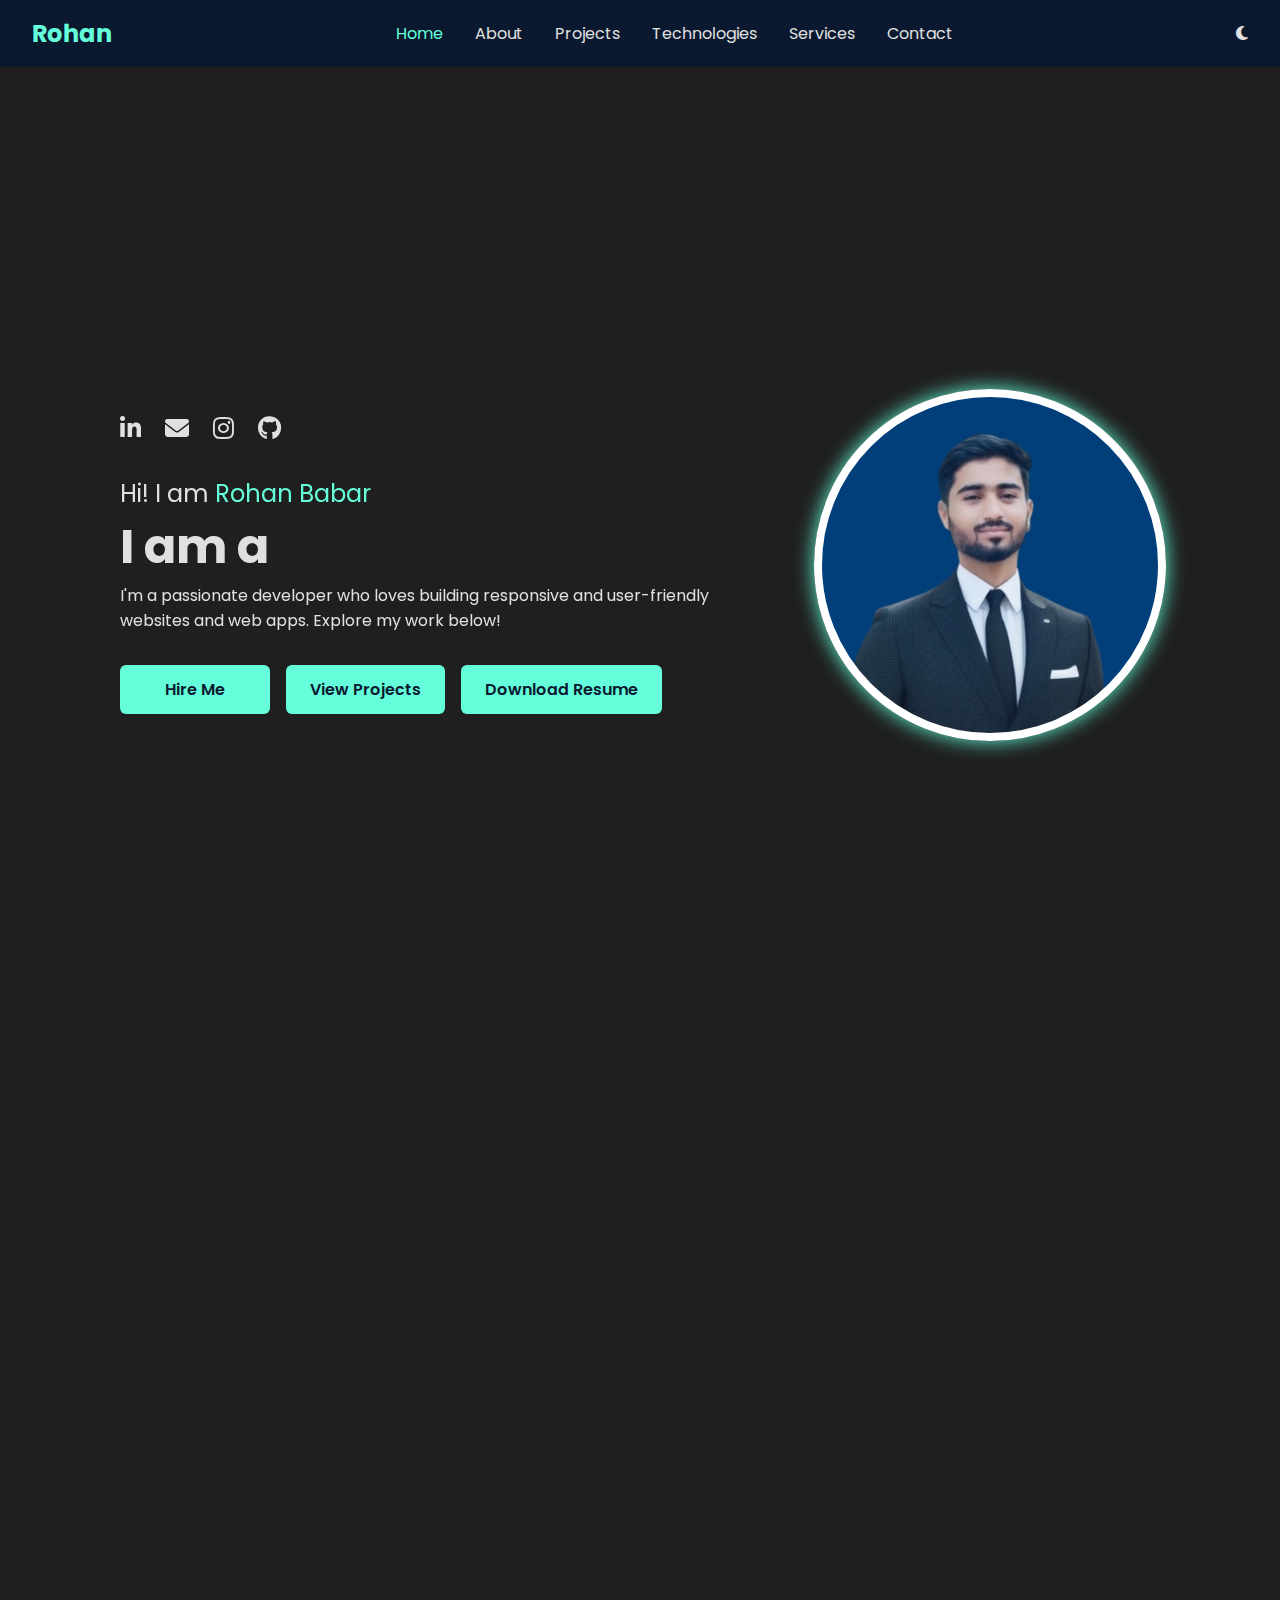
<file: index.html>
<!DOCTYPE html>
<html lang="en">
<head>
  <meta charset="UTF-8" />
  <meta name="viewport" content="width=device-width, initial-scale=1.0" />
  <title>Rohan Babar | Portfolio</title>
  <link rel="stylesheet" href="style.css" />
  <link rel="stylesheet" href="https://cdnjs.cloudflare.com/ajax/libs/font-awesome/6.7.2/css/all.min.css" crossorigin="anonymous" />
  <link rel="icon" href="favicon.ico" type="image/x-icon" />
  <link href="https://unpkg.com/aos@2.3.1/dist/aos.css" rel="stylesheet" />
 

</head>
<body>
  <div class="portfolio-container">
    <header>
  <nav class="navbar">
    <div class="logo">Rohan</div>
    
    <!-- Hamburger Icon -->
    <div class="menu-toggle" id="menuToggle">
      <i class="fas fa-bars"></i>
    </div>

    <ul class="navlist" id="navList">
      <li><a href="#home" class="active">Home</a></li>
      <li><a href="#about">About</a></li>
      <li><a href="#projects">Projects</a></li>
      <li><a href="#technologies">Technologies</a></li>
      <li><a href="#services">Services</a></li>
      <li><a href="#contact">Contact</a></li>
    </ul>

    <div class="theme-toggle" id="themeToggle"><i class="fas fa-moon"></i></div>
  </nav>
</header>


    <section id="home" class="home-section container" data-aos="fade-up">
      <div class="left-container">
        <div class="icons">
            <a href="https://www.linkedin.com/in/rohan-babar-5b4a20296/" target="_blank" rel="noopener noreferrer">
            <i class="fa-brands fa-linkedin-in"></i>
            </a>
            <a href="mailto:rohanbabar190903@gmail.com" target="_blank" rel="noopener noreferrer">
            <i class="fa-solid fa-envelope"></i>
            </a>
            <a href="https://www.instagram.com/your-instagram-handle" target="_blank" rel="noopener noreferrer">
            <i class="fa-brands fa-instagram"></i>
            </a>
            <a href="https://github.com/RohanBabar" target="_blank" rel="noopener noreferrer">
            <i class="fa-brands fa-github"></i>
           </a>
        </div>

        <div class="content">
          <p class="intro">Hi! I am <span>Rohan Babar</span></p>
          <h1>I am a <span class="typed-text"></span></h1>
          <p class="detail">I'm a passionate developer who loves building responsive and user-friendly websites and web apps. Explore my work below!</p>
          <div class="btn-container">
            <button id="hireMeBtn">Hire Me</button>
            <button id="viewProjectsBtn">View Projects</button>
           <a id= "myresume" href="../resume/Rohan_Babar_SDE_Resume.pdf" download class="resume-btn">Download Resume</a>
          </div>
        </div>
      </div>
      <div class="right-container">
        <div class="circle profile-circle"></div>
      </div>
    </section>
    <section id="about" class="about-section container" data-aos="fade-up">
  <div class="about-content">
    <h2>About Me</h2>
    <p>
      Hello! I'm <strong>Rohan Babar</strong>, a passionate and self-motivated web developer currently learning the
      <strong>MERN stack</strong>. I enjoy building responsive and dynamic web applications that are both functional and user-friendly.
    </p>
    <p>
      I have a strong foundation in <strong>HTML</strong>, <strong>CSS</strong>, and <strong>JavaScript</strong>, and I’m expanding my skills with
      <strong>React.js</strong>, <strong>Node.js</strong>, and <strong>MongoDB</strong>. I love solving problems, collaborating on projects, and continuously learning.
    </p>
    <p>
      My goal is to contribute to real-world projects, gain valuable experience, and grow as a full-stack developer.
    </p>
  </div>
</section>
<section id="projects" class="projects-section container" data-aos="fade-up">
  <h2>My Projects</h2>
  <div class="projects-container">
    <div class="project-card">
      <h3>Portfolio Website</h3>
      <p>A responsive personal portfolio website built with HTML, CSS, and JavaScript.</p>
      <div class="tech-stack">
        <span>HTML</span>
        <span>CSS</span>
        <span>JavaScript</span>
      </div>
      <div class="project-links">
        <a href="https://rohanbabar.github.io/my-portfolio/" target="_blank">GitHub</a>
        <a href="#" target="_blank">Live Demo</a>
      </div>
    </div>

    <div class="project-card">
      <h3>Task Manager App</h3>
      <p>A web app to track and manage daily tasks using React and Firebase.</p>
      <div class="tech-stack">
        <span>React</span>
        <span>Firebase</span>
      </div>
      <div class="project-links">
        <a href="https://github.com/RohanBabar/todo-app" target="_blank">GitHub</a>
        <a href="#" target="_blank">Live Demo</a>
      </div>
    </div>

    <!-- Add more project cards here -->

  </div>
</section> 
<section id="technologies" class="technologies-section container" data-aos="fade-up">
  <h2>Tools & Technologies I Know</h2>
  <div class="tech-grid">
    <div class="tech-item"><img src="./image/skill-icons--c.svg" alt="C"><p>C programming</p></div>
    <div class="tech-item"><img src="./image/skill-icons--cpp.svg" alt="CPP"><p>C++</p></div>
    <div class="tech-item"><img src="./image/skill-icons--python-light.svg" alt="Python"><p>Python</p></div>
    <div class="tech-item"><img src="./image/skill-icons--java-light.svg" alt="Java"><p>Java</p></div>
    <div class="tech-item"><img src="./image/skill-icons--html.svg" alt="HTML"><p>HTML5</p></div>
    <div class="tech-item"><img src="./image/skill-icons--css.svg" alt="CSS"><p>CSS3</p></div>
    <div class="tech-item"><img src="./image/skill-icons--javascript.svg" alt="JavaScript"><p>JavaScript</p></div>
    <div class="tech-item"><img src="./image/skill-icons--react-light.svg" alt="React"><p>React</p></div>
    <div class="tech-item"><img src="./image/skill-icons--nodejs-light.svg" alt="Node.js"><p>Node.js</p></div>
     <div class="tech-item"><img src="./image/skill-icons--expressjs-light.svg" alt="Express.js"><p>Express.js</p></div>
    <div class="tech-item"><img src="./image/skill-icons--mongodb.svg" alt="MongoDB"><p>MongoDB</p></div>
    <div class="tech-item"><img src="./image/skill-icons--mysql-light.svg" alt="MySQL"><p>MySQL</p></div>
     <div class="tech-item"><img src="./image/skill-icons--fastapi.svg" alt="FastAPI"><p>FastAPI</p></div>
    <div class="tech-item"><img src="./image/skill-icons--github-light.svg" alt="Git"><p>Github</p></div>
    <div class="tech-item"><img src="./image/skill-icons--vscode-light.svg" alt="VS Code"><p>VS Code</p></div>
    <div class="tech-item"><img src="./image/skill-icons--pycharm-dark.svg" alt="Pycharm"><p>Pycharm</p></div>

  </div>
</section>

<!-- services.html -->
<section class="services-section container" id="services" data-aos="fade-up">
  <h2>Services</h2>
  <div class="carousel-wrapper">
    <div class="services-container" id="servicesTrack">
      <div class="service-card">
        <i class="fas fa-code service-icon"></i>
        <h3>Frontend Development</h3>
        <p>Building responsive and interactive websites using HTML, CSS, and JavaScript.</p>
      </div>
      <div class="service-card">
        <i class="fas fa-laptop-code service-icon"></i>
        <h3>Full Stack Web Development</h3>
        <p>Developing end-to-end web applications using MERN stack technologies.</p>
      </div>
      <div class="service-card">
        <i class="fas fa-mobile-alt service-icon"></i>
        <h3>Responsive Design</h3>
        <p>Ensuring your website looks great on all devices – desktops, tablets, and phones.</p>
      </div>
      <div class="service-card">
        <i class="fas fa-database service-icon"></i>
        <h3>Database Management</h3>
        <p>Designing and managing databases using MongoDB & MySQL.</p>
      </div>
      <div class="service-card">
        <i class="fas fa-plug service-icon"></i>
        <h3>API Integration</h3>
        <p>Building and consuming REST APIs for scalable applications.</p>
      </div>
      <div class="service-card">
        <i class="fas fa-bug service-icon"></i>
        <h3>Testing & Debugging</h3>
        <p>Ensuring code quality through manual and automated testing.</p>
      </div>
      <div class="service-card">
        <i class="fas fa-cloud-upload-alt service-icon"></i>
        <h3>Deployment & DevOps</h3>
        <p>Hosting apps with Netlify, GitHub Pages & CI/CD pipelines.</p>
      </div>
      <div class="service-card">
        <i class="fas fa-shield-alt service-icon"></i>
        <h3>Security Optimization</h3>
        <p>Implementing best practices to keep your website secure from threats.</p>
      </div>
    </div>
  </div>
  <div class="dots" id="servicesDots"></div>
</section> 

<section id="contact" class="contact-section container" data-aos="fade-up">
  <h2>Contact Me</h2>
  <div class="contact-container">
  <form action="https://formsubmit.co/rohanbabar190903@gmail.com" method="POST">
  <input type="text" name="name" required placeholder="Your Name">
  <input type="email" name="email" required placeholder="Your Email">
  <textarea name="message" required placeholder="Your Message"></textarea>

  <!-- Anti-spam hidden field -->
  <input type="text" name="_honey" style="display:none">

  <!-- Hidden settings -->
  <input type="hidden" name="_captcha" value="false">
  <input type="hidden" name="_template" value="box">
  <input type="hidden" name="_next" value="https://rohanbabar.github.io/my-portfolio/thank_you.html">

  <button type="submit">Send</button>
</form>
  </div>
</section>
</div>
<script src="https://unpkg.com/aos@2.3.1/dist/aos.js"></script>
<script>
  AOS.init({
    duration: 1000,
    once: true,
  });
</script>

<!-- Custom JS (with defer) -->
<script src="script.js" defer></script>
<script>
  const menuToggle = document.getElementById("menuToggle");
  const navList = document.getElementById("navList");

  menuToggle.addEventListener("click", () => {
    navList.classList.toggle("show");
  });
</script>

</body>
</html>
</file>
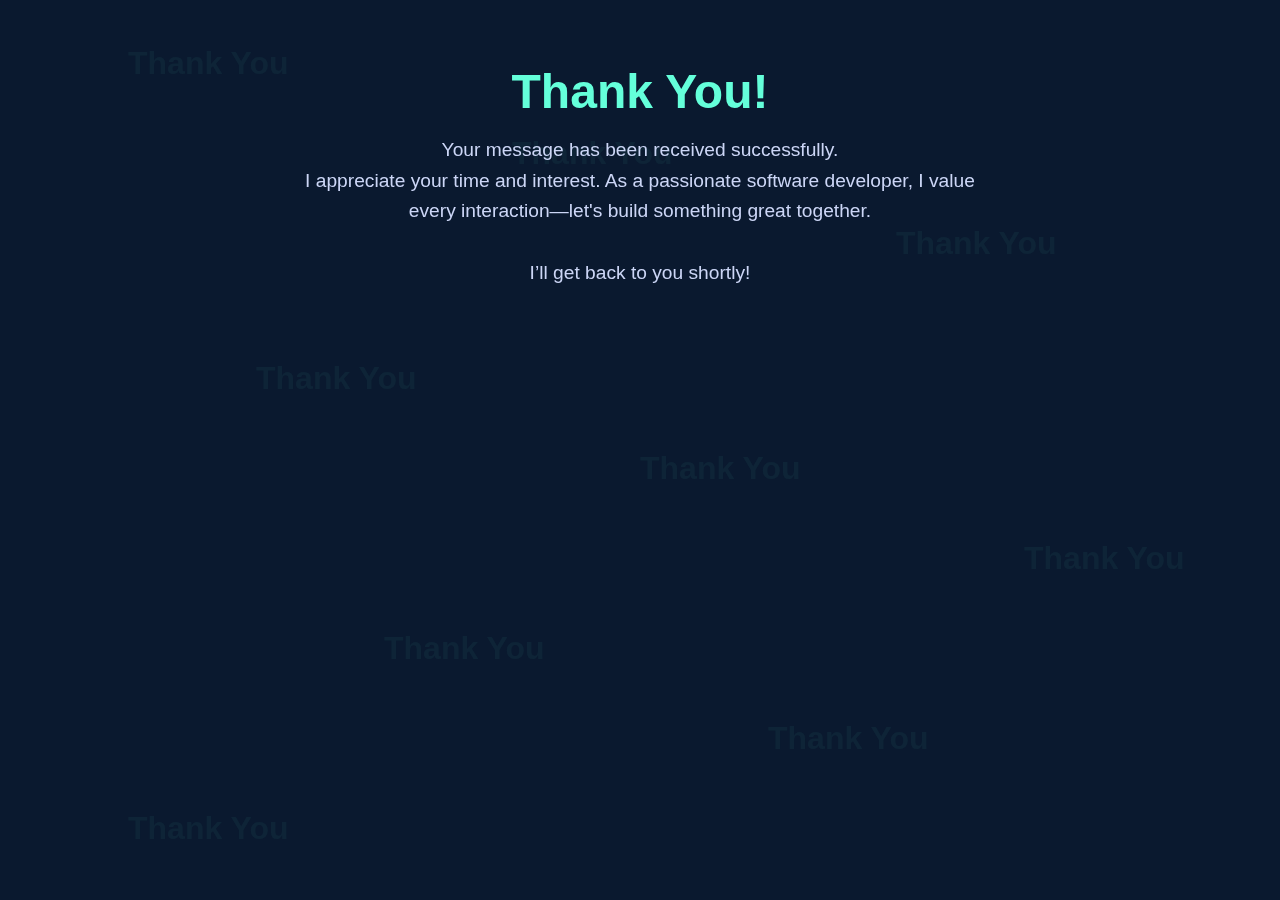
<file: thank_you.html>
<!DOCTYPE html>
<html lang="en">
<head>
  <meta charset="UTF-8" />
  <meta name="viewport" content="width=device-width, initial-scale=1" />
  <title>Thank You Watermark</title>
  <style>
    /* Reset and font */
    * {
      margin: 0;
      padding: 0;
      box-sizing: border-box;
      font-family: 'Poppins', sans-serif;
    }

    html, body {
      height: 100%;
      background: #0a192f;
      color: #64ffda;
      overflow: hidden;
      position: relative;
    }

    /* Background watermark container */
    .watermark-container {
      position: fixed;
      inset: 0;
      pointer-events: none;
      z-index: 0;
      overflow: hidden;
    }

    /* Watermark styling */
    .watermark-text {
      position: absolute;
      font-size: clamp(16px, 3vw, 32px);
      font-weight: 700;
      color: rgba(100, 255, 218, 0.05);
      white-space: nowrap;
      user-select: none;
      animation: floatUpDown 12s ease-in-out infinite;
    }

    /* Animation for floating */
    @keyframes floatUpDown {
      0%, 100% {
        transform: translateY(0);
        opacity: 0.05;
      }
      50% {
        transform: translateY(10px);
        opacity: 0.1;
      }
    }

    /* Foreground content */
    main {
      position: relative;
      z-index: 1;
      padding: 4rem 2rem;
      text-align: center;
    }

    h1 {
      font-size: 3rem;
      margin-bottom: 1rem;
    }

    p {
      font-size: 1.2rem;
      max-width: 700px;
      margin: 0 auto;
      line-height: 1.6;
      color: #ccd6f6;
    }
  </style>
</head>
<body>

  <div class="watermark-container" aria-hidden="true">
    <span class="watermark-text" style="top: 5%; left: 10%; animation-delay: 0s;">Thank You</span>
    <span class="watermark-text" style="top: 15%; left: 40%; animation-delay: 1s;">Thank You</span>
    <span class="watermark-text" style="top: 25%; left: 70%; animation-delay: 2s;">Thank You</span>
    <span class="watermark-text" style="top: 40%; left: 20%; animation-delay: 3s;">Thank You</span>
    <span class="watermark-text" style="top: 50%; left: 50%; animation-delay: 4s;">Thank You</span>
    <span class="watermark-text" style="top: 60%; left: 80%; animation-delay: 5s;">Thank You</span>
    <span class="watermark-text" style="top: 70%; left: 30%; animation-delay: 6s;">Thank You</span>
    <span class="watermark-text" style="top: 80%; left: 60%; animation-delay: 7s;">Thank You</span>
    <span class="watermark-text" style="top: 90%; left: 10%; animation-delay: 8s;">Thank You</span>
  </div>

  <main>
    <h1>Thank You!</h1>
    <p>
      Your message has been received successfully.<br>
      I appreciate your time and interest. As a passionate software developer, I value every interaction—let's build something great together.<br><br>
      I’ll get back to you shortly!
    </p>
  </main>

</body>
</html>
</file>
<file: style.css>
@import url('https://fonts.googleapis.com/css2?family=Poppins:wght@400;600&family=Roboto:wght@400;500&display=swap');

:root {
  --bg-color: #1f1f1f;
  --text-color: #e0e0e0;
  --accent-color: #64ffda;
  --dark-accent: #0a192f;
  --button-color: #64ffda;
  --button-hover: #0a192f;

  --section-bg-1: #121212;
  --section-bg-2: #0a192f;
  --section-bg-3: #1f1f1f;
  --section-bg-4: #181818;
}
.container {
  width: 100%;
  max-width: 1200px;
  margin: 0 auto;
  padding: 0 1rem;
}

body.light-theme {
  --bg-color: #ffffff;
  --text-color: #1f1f1f;
  --accent-color: #0077ff;
  --dark-accent: #eaeaea;
  --button-color: #0077ff;
  --button-hover: #004499;

  --section-bg-1: #f9f9f9;
  --section-bg-2: #e9f3ff;
  --section-bg-3: #f0f0f0;
  --section-bg-4: #fafafa;
}

* {
  margin: 0;
  padding: 0;
  box-sizing: border-box;
  font-family: 'Poppins', 'Roboto', sans-serif;
}

body {
  background-color: var(--bg-color);
  color: var(--text-color);
  scroll-behavior: smooth;
}

.navbar {
  display: flex;
  justify-content: space-between;
  align-items: center;
  padding: 1rem 2rem;
  background-color: var(--dark-accent);
  position: fixed;
  top: 0;
  width: 100%;
  z-index: 10;
}
/* @media (max-width: 768px) {
  .navlist {
    flex-wrap: wrap;
    gap: 1rem;
    justify-content: center;
  }
} */


.logo {
  font-size: 1.5rem;
  font-weight: bold;
  color: var(--accent-color);
}
@media (max-width: 768px) {
  .logo {
    font-size: 1.2rem;
  }
}

.navbar {
  display: flex;
  justify-content: space-between;
  align-items: center;
  padding: 1rem 2rem;
  flex-wrap: wrap;
  position: relative;
}

.menu-toggle {
  display: none;
  font-size: 1.5rem;
  cursor: pointer;
  color: var(--text-color);
  margin-right: 3rem;
}

/* Desktop navlist */
.navlist {
  list-style: none;
  display: flex;
  gap: 2rem;
}

.navlist li a {
  text-decoration: none;
  color: var(--text-color);
  position: relative;
}

.navlist li a.active,
.navlist li a:hover {
  color: var(--accent-color);
}

/* Mobile styles */
@media (max-width: 768px) {
  .menu-toggle {
    display: block;
  }

  .navlist {
    flex-direction: column;
    align-items: flex-start;
    width: 100%;
    background-color: var(--bg-color);
    position: absolute;
    top: 100%;
    left: 0;
    padding: 1rem 2rem;
    display: none; /* Hide by default */
  }

  .navlist.show {
    display: flex; /* Show when toggled */
  }

  .navlist li {
    width: 100%;
    margin-bottom: 1rem;
  }

  .theme-toggle {
    position: absolute;
    right: 1.5rem;
    top: 1.3rem;
  }
}

.home-section {
  display: flex;
  padding-top: 6rem;
  height: 100vh;
  align-items: center;
  justify-content: space-between;
}

.left-container {
  width: 60%;
  padding-left: 4rem;
}

.right-container {
  width: 40%;
  display: flex;
  justify-content: center;
  align-items: center;
}

.profile-circle {
  width: 22rem;
  height: 22rem;
  border-radius: 50%;
  background-image: url('image/Rohan babar.png');
  background-size: cover;
  background-position: center;
  border: 0.5rem solid #fff;
  box-shadow: 0 0 20px var(--accent-color);
}

.icons {
  display: flex;
  gap: 1.5rem;
  margin-bottom: 2rem;
}

.icons i {
  font-size: 1.5rem;
  color: var(--text-color);
  transition: color 0.3s;
}

.icons i:hover {
  color: var(--accent-color);
}

.content .intro {
  font-size: 1.5rem;
}

.content .intro span {
  color: var(--accent-color);
}

.content h1 {
  font-size: clamp(2rem, 5vw, 3rem);
}


.typed-text {
  color: var(--accent-color);
}

.detail {
  font-size: 1rem;
  max-width: 40rem;
  margin-bottom: 2rem;
}
.btn-container {
  display: flex;
  flex-wrap: wrap;
  gap: 1rem;
}

.btn-container button,
.btn-container a.resume-btn {
  background: var(--button-color);
  color: var(--dark-accent);
  padding: 0.75rem 1.5rem;
  border: none;
  border-radius: 6px;
  font-weight: 600;
  font-size: 1rem;
  text-decoration: none;
  cursor: pointer;
  transition: all 0.3s ease;
  text-align: center;
  min-width: 150px;
  transform: translateY(0);
}

.btn-container button:hover,
.btn-container a.resume-btn:hover {
  background: var(--button-hover);
  color: var(--accent-color);
  transform: translateY(-3px);
}

@media (max-width: 768px) {
  .home-section {
    flex-direction: column;
    text-align: center;
  }

  .left-container,
  .right-container {
    width: 100%;
    padding: 2rem;
  }

  .icons {
    justify-content: center;
  }

  .profile-circle {
    width: 15rem;
    height: 15rem;
  }
}
.about-section {
 background-color: var(--section-bg-1);
  color: var(--text-color);
  padding: 4rem 2rem;
}

.about-content {
  max-width: 800px;
  margin: auto;
  text-align: center;
}

.about-content h2 {
  font-size: 2.5rem;
  color: var(--accent-color);
  margin-bottom: 1.5rem;
}
@media (max-width: 768px) {
  .about-content h2 {
    font-size: 2rem;
  }
}
.about-content p {
  font-size: 1.1rem;
  line-height: 1.8;
  margin-bottom: 1.5rem;
}

.projects-section {
  background-color: var(--section-bg-3);
  color: var(--text-color);
  padding: 4rem 2rem;
  text-align: center;
}

.projects-section h2 {
  font-size: 2.5rem;
  color: var(--accent-color);
  margin-bottom: 2rem;
}

.projects-container {
  display: flex;
  flex-wrap: wrap;
  gap: 2rem;
  justify-content: center;
}

.project-card {
  background-color: var(--dark-accent);
  border-radius: 10px;
  padding: 1.5rem;
  width: 300px;
  box-shadow: 0 0 10px var(--accent-color);
  transition: transform 0.3s ease;
}

.project-card:hover {
  transform: translateY(-10px);
}

.project-card h3 {
  margin-bottom: 1rem;
  color: var(--accent-color);
}

.project-card p {
  font-size: 1rem;
  line-height: 1.5;
  margin-bottom: 1rem;
}

.tech-stack span {
  display: inline-block;
  background-color: var(--accent-color);
  color: var(--dark-accent);
  padding: 0.3rem 0.7rem;
  border-radius: 5px;
  font-size: 0.8rem;
  margin-right: 0.5rem;
  margin-bottom: 0.5rem;
}

.project-links a {
  text-decoration: none;
  color: var(--accent-color);
  font-weight: 600;
  margin-right: 1rem;
  transition: color 0.3s;
}

.project-links a:hover {
  color: var(--button-hover);
}

@media (max-width: 768px) {
  .projects-container {
    flex-direction: column;
    align-items: center;
  }
}
#technologies {
  background-color: var(--dark-accent);
  color: var(--text-color);
  padding: 4rem 2rem;
  text-align: center;
  overflow: hidden;
}

#technologies h2 {
  font-size: 2.5rem;
  color: var(--accent-color);
  margin-bottom: 2.5rem;
}

/* Marquee-like container (kept for possible future use) */
.marquee-track {
  display: flex;
  overflow-x: auto;
  scrollbar-width: none;
  animation: scrollX 30s linear infinite;
}

.marquee-track::-webkit-scrollbar {
  display: none;
}

/* Grid styling inside marquee */
.tech-grid {
  display: grid;
  grid-template-columns: repeat(4, 1fr); /* 4 items per row */
  gap: 2rem;
  padding: 1rem 0;
  max-width: 900px;  /* to center nicely and limit width */
  margin: 0 auto;
}

.tech-item {
  background-color: var(--dark-accent);
  border-radius: 12px;
  padding: 1.2rem;
  min-width: 120px;
  box-shadow: 0 0 10px var(--accent-color);
  text-align: center;
  transition: transform 0.3s ease, box-shadow 0.3s ease;
}

.tech-item img {
  width: 60px;
  height: 60px;
  margin-bottom: 0.5rem;
}

.tech-item p {
  font-size: 0.95rem;
  color: var(--accent-color);
  margin: 0;
}

.tech-item:hover {
  transform: scale(1.1);
  box-shadow: 0 0 15px var(--button-color);
}

@keyframes scrollX {
  0% {
    transform: translateX(0%);
  }
  100% {
    transform: translateX(-50%);
  }
}

/* Responsive fallback */
@media (max-width: 992px) {
  .tech-grid {
    grid-template-columns: repeat(3, 1fr); /* 3 items per row */
  }
}

@media (max-width: 600px) {
  .tech-grid {
    grid-template-columns: repeat(2, 1fr); /* 2 items per row */
  }
}

@media (max-width: 400px) {
  .tech-grid {
    grid-template-columns: 1fr; /* 1 item per row */
  }
}

@media (max-width: 768px) {
  .marquee-track {
    animation: none;
  }

  .tech-item {
    min-width: 100px;
    margin-bottom: 1rem;
  }

  .tech-item img {
    width: 50px;
    height: 50px;
  }
}



.contact-section {
  background-color: var(--section-bg-4);
  color: var(--text-color);
  padding: 4rem 2rem;
  text-align: center;
}

.contact-section h2 {
  font-size: 2.5rem;
  color: var(--accent-color);
  margin-bottom: 2rem;
}

.contact-container {
  max-width: 600px;
  margin: auto;
}

form {
  display: flex;
  flex-direction: column;
  gap: 1rem;
  max-width: 600px;
  margin: 0 auto;
}

form input,
form textarea {
  padding: 0.8rem 1rem;
  border-radius: 5px;
  border: none;
  font-size: 1rem;
  resize: none;
  background-color: #f5f5f5;
  color: #1f1f1f;
}

body.light-theme form input,
body.light-theme form textarea {
  background-color: #f9f9f9;
  color: #1f1f1f;
}

body:not(.light-theme) form input,
body:not(.light-theme) form textarea {
  background-color: #262626;
  color: #e0e0e0;
}

form input:focus,
form textarea:focus {
  outline: 2px solid var(--accent-color);
}

form button {
  background-color: var(--button-color);
  color: var(--dark-accent);
  border: none;
  padding: 1rem;
  border-radius: 5px;
  font-weight: bold;
  cursor: pointer;
  transition: background 0.3s ease;
}

form button:hover {
  background-color: var(--button-hover);
  color: var(--accent-color);
}


@media (max-width: 768px) {
  form {
    width: 100%;
  }
}

/* services.css */
.services-section {
  background-color: var(--section-bg-2);
  color: var(--text-color);
  padding: 4rem 2rem;
  text-align: center;
  overflow: hidden;
}

.services-section h2 {
  font-size: 2.5rem;
  color: var(--accent-color);
  margin-bottom: 2rem;
}

.carousel-wrapper {
  max-width: 900px;
  margin: 0 auto;
  padding: 0;
  border: 2px solid var(--accent-color);
  border-radius: 20px;
  box-shadow: 0 0 25px var(--accent-color);
  overflow: hidden; /* ✅ This is key! */
  position: relative;
}


.services-container {
  display: flex;
  transition: transform 0.5s ease-in-out;
  will-change: transform;
  padding: 0;      /* ✅ remove side padding */
  gap: 0;          /* ✅ avoid any spacing between cards */
  margin: 0;       /* just in case */
}


.service-card {
  flex: 0 0 100%;
  width: 100%;
  background-color: var(--dark-accent);
  padding: 2rem;
  border-radius: 10px;
  box-shadow: 0 0 10px var(--accent-color);
  text-align: center;
  transition: transform 0.3s ease;
  box-sizing: border-box;
}


.service-icon {
  font-size: 3rem;
  color: var(--accent-color);
  margin-bottom: 1rem;
}

.service-card h3 {
  font-size: 1.5rem;
  margin-bottom: 1rem;
}

.service-card p {
  font-size: 1rem;
  line-height: 1.5;
  color: var(--text-color);
}

.dots {
  text-align: center;
  margin-top: 20px;
}

.dot {
  display: inline-block;
  width: 12px;
  height: 12px;
  margin: 5px;
  background-color: #8892b0;
  border-radius: 50%;
  cursor: pointer;
  transition: background-color 0.3s;
}

.dot.active {
  background-color: var(--accent-color);
}


body.light-theme {
  --bg-color: #ffffff;
  --text-color: #1f1f1f;
  --accent-color: #0077ff;
  --dark-accent: #eaeaea;
  --button-color: #0077ff;
  --button-hover: #004499;
}
body.light-theme form input,
body.light-theme form textarea {
  background-color: #fff;          /* White background for inputs in light mode */
  color: #1f1f1f;                  /* Dark text for readability */
  border: 1px solid #0077ff;       /* Accent color border */
}

body.light-theme form input::placeholder,
body.light-theme form textarea::placeholder {
  color: #666;                     /* Soft placeholder color */
}

body.light-theme form button {
  background-color: var(--button-color); /* Blue button in light mode */
  color: var(--dark-accent);
}

body.light-theme form button:hover {
  background-color: var(--button-hover);
  color: var(--accent-color);
}
</file>
